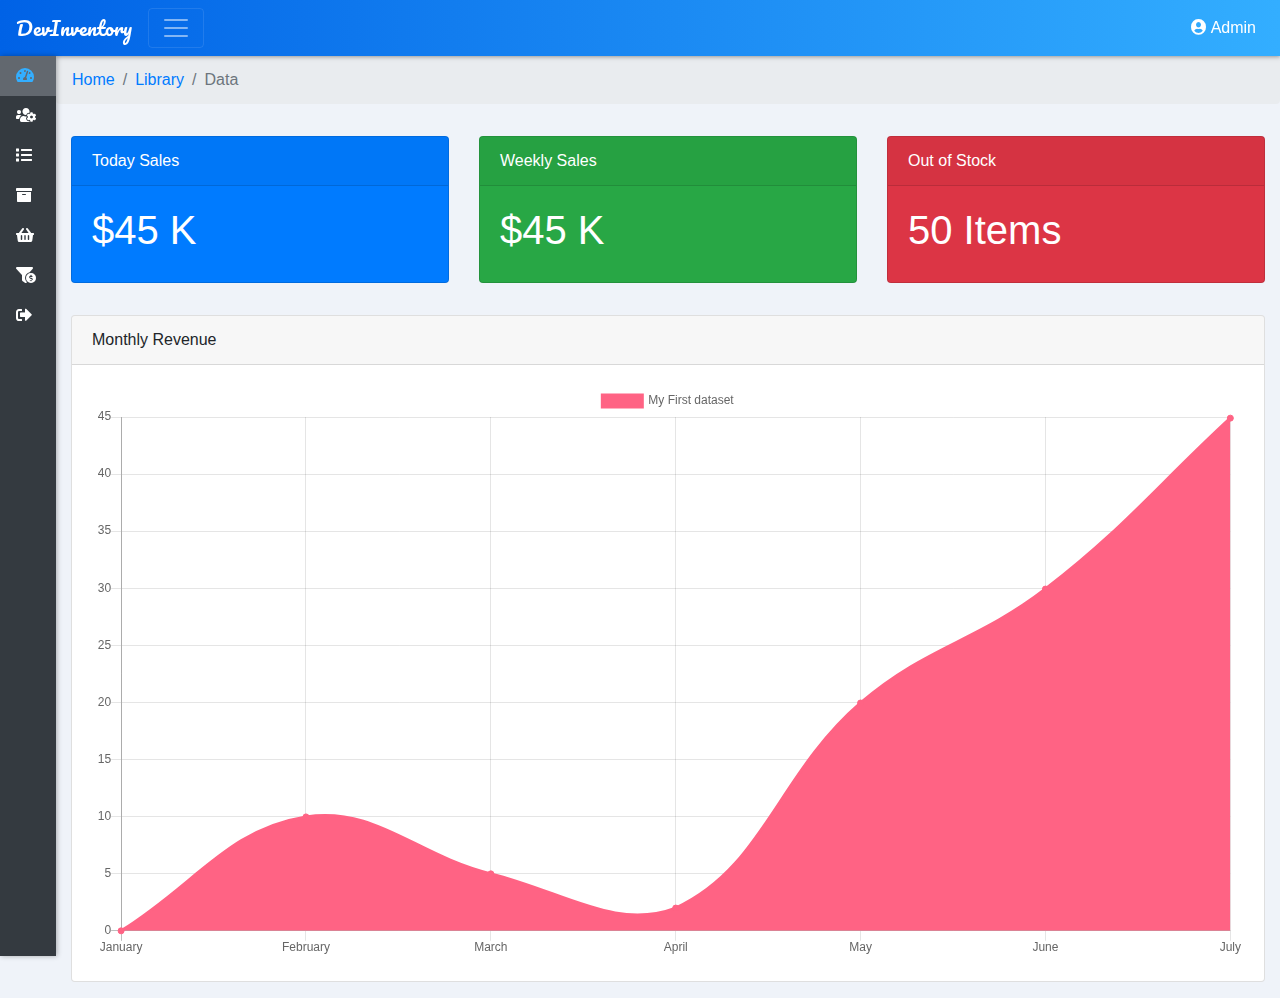
<file: index.html>
<!DOCTYPE html>
<html lang="en">
  <head>
    <meta charset="UTF-8" />
    <meta name="viewport" content="width=device-width, initial-scale=1.0" />
    <title>Dashboard</title>
    <link rel="stylesheet" href="./lib/bootstrap/css/bootstrap.min.css" />
    <link rel="stylesheet" href="./lib/fontawesome/css/all.css" />
    <link rel="stylesheet" href="./lib/chartjs/Chart.min.css" />
    <link rel="stylesheet" href="./css/style.css" />
  </head>
  <body>
    <nav class="navbar navbar-expand-lg navbar-dark bg-nav fixed-top">
      <div class="d-flex w-100">
        <div><a class="navbar-brand" href="#">DevInventory</a></div>
        <div>
          <button class="btn-menu-toggler sideMenuToggler" type="button">
            <span class="navbar-toggler-icon"></span>
          </button>
        </div>
        <div class="ml-auto">
          <ul class="navbar-nav">
            <li class="nav-item">
              <div class="d-block p-2 text-white">
                <i class="fas fa-user-circle"></i> Admin
              </div>
            </li>
          </ul>
        </div>
      </div>
    </nav>

    <div class="wrapper d-flex">
      <div class="bg-dark position-fixed sidebar">
        <div class="sidemenu">
          <ul class="navbar-nav">
            <li class="nav-item">
              <a class="nav-link active" href="index.html">
                <i class="fas fa-tachometer-alt nav-icon"></i
                ><span class="text">Dashboard</span>
              </a>
            </li>
            <li class="nav-item">
              <a class="nav-link" href="user.html">
                <i class="fas fa-users-cog nav-icon"></i
                ><span class="text">User</span>
              </a>
            </li>
            <li class="nav-item">
              <a class="nav-link" href="category.html">
                <i class="fas fa-list nav-icon"></i
                ><span class="text">Category</span>
              </a>
            </li>
            <li class="nav-item">
              <a class="nav-link" href="product.html">
                <i class="fas fa-archive nav-icon"></i
                ><span class="text">Product</span>
              </a>
            </li>
            <li class="nav-item">
              <a class="nav-link" href="pos.html">
                <i class="fas fa-shopping-basket nav-icon"></i
                ><span class="text">Point of Sale</span>
              </a>
            </li>
            <li class="nav-item">
              <a class="nav-link" href="sale.html">
                <i class="fas fa-funnel-dollar nav-icon"></i
                ><span class="text">Sale</span>
              </a>
            </li>
            <li class="nav-item">
              <a class="nav-link" href="login.html">
                <i class="fas fa-sign-out-alt nav-icon"></i
                ><span class="text">Logout</span>
              </a>
            </li>
          </ul>
        </div>
      </div>
      <div class="content">
        <main>
          <nav aria-label="breadcrumb">
            <ol class="breadcrumb">
              <li class="breadcrumb-item"><a href="#">Home</a></li>
              <li class="breadcrumb-item"><a href="#">Library</a></li>
              <li class="breadcrumb-item active" aria-current="page">Data</li>
            </ol>
          </nav>
          <div class="container-fluid">
            <div class="row">
              <div class="col-md-4 my-3">
                <div class="card bg-primary text-white">
                  <div class="card-header">Today Sales</div>
                  <div class="card-body">
                    <h1>$45 K </i></h1>
                  </div>
                </div>
              </div>
              <div class="col-md-4 my-3">
                <div class="card bg-success text-white">
                  <div class="card-header">Weekly Sales</div>
                  <div class="card-body">
                    <h1>$45 K </i></h1>
                  </div>
                </div>
              </div>
              <div class="col-md-4 my-3">
                <div class="card bg-danger text-white">
                  <div class="card-header">Out of Stock</div>
                  <div class="card-body">
                    <h1>50 Items</h1>
                  </div>
                </div>
              </div>
            </div>

            <div class="row mt-3 mb-3">
              <div class="col-lg-12">
                <div class="card">
                  <div class="card-header">Monthly Revenue</div>
                  <div class="card-body">
                    <canvas id="myChart"></canvas>
                  </div>
                </div>
              </div>
            </div>
          </div>
        </main>
      </div>
    </div>

    <script src="./lib/jquery-3.5.1.min.js"></script>
    <script src="./lib/popper.min.js"></script>
    <script src="./lib/bootstrap/js/bootstrap.min.js"></script>
    <script src="./lib/jquery.slimscroll.min.js"></script>

    <script src="./lib/chartjs/Chart.min.js"></script>
    <script src="./js/script.js"></script>
    <script src="./js/chart.js"></script>
  </body>
</html>
</file>
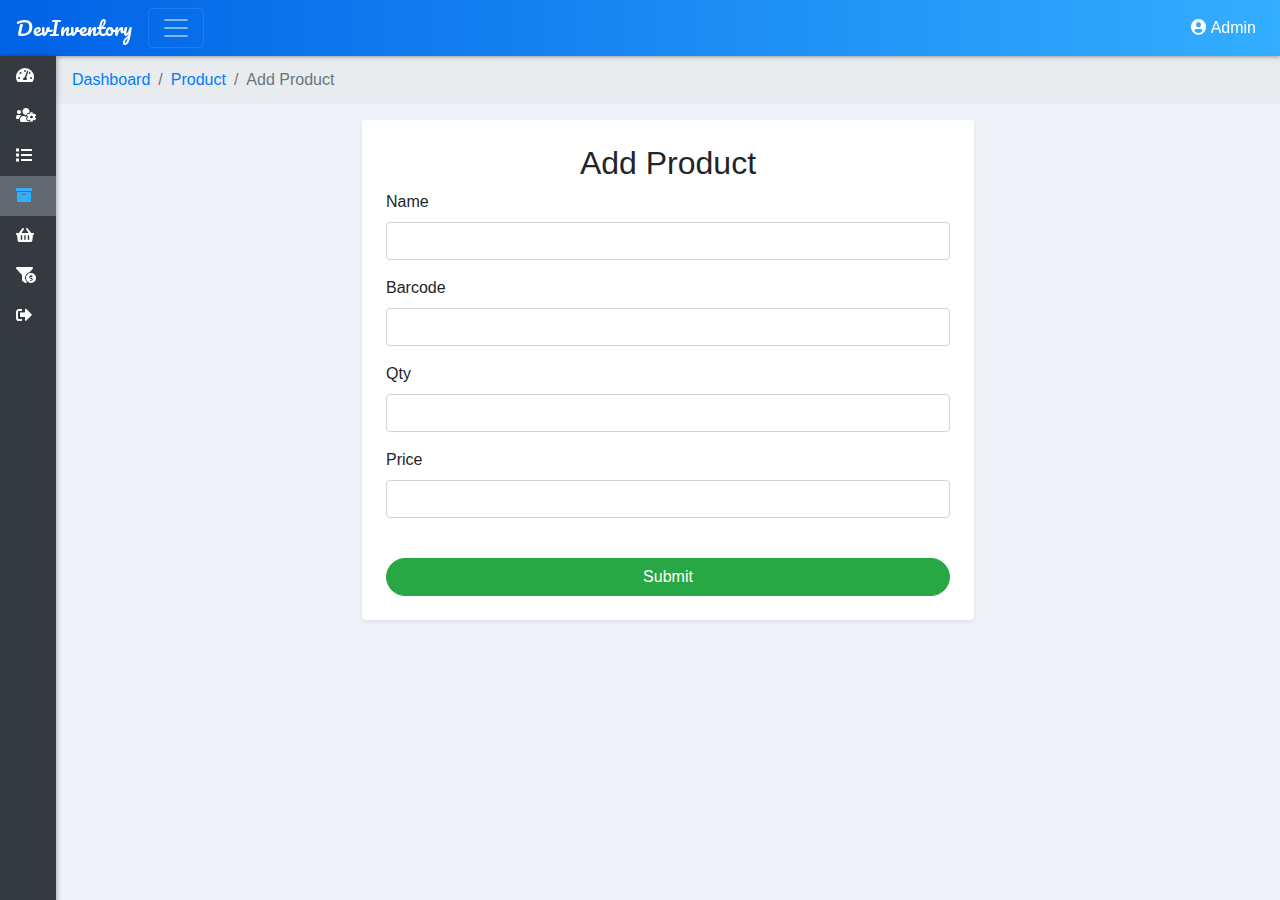
<file: add_product.html>
<!DOCTYPE html>
<html lang="en">
  <head>
    <meta charset="UTF-8" />
    <meta name="viewport" content="width=device-width, initial-scale=1.0" />
    <title>Product</title>
    <link rel="stylesheet" href="./lib/bootstrap/css/bootstrap.min.css" />
    <link rel="stylesheet" href="./lib/fontawesome/css/all.css" />
    <link rel="stylesheet" href="./lib/chartjs/Chart.min.css" />
    <link rel="stylesheet" href="./css/style.css" />
  </head>
  <body>
    <nav class="navbar navbar-expand-lg navbar-dark bg-nav fixed-top">
      <div class="d-flex w-100">
        <div><a class="navbar-brand" href="#">DevInventory</a></div>
        <div>
          <button class="btn-menu-toggler sideMenuToggler" type="button">
            <span class="navbar-toggler-icon"></span>
          </button>
        </div>
        <div class="ml-auto">
          <ul class="navbar-nav">
            <li class="nav-item">
              <div class="d-block p-2 text-white">
                <i class="fas fa-user-circle"></i> Admin
              </div>
            </li>
          </ul>
        </div>
      </div>
    </nav>

    <div class="wrapper d-flex">
      <div class="bg-dark position-fixed sidebar">
        <div class="sidemenu">
          <ul class="navbar-nav">
            <li class="nav-item">
              <a class="nav-link" href="index.html">
                <i class="fas fa-tachometer-alt nav-icon"></i
                ><span class="text">Dashboard</span>
              </a>
            </li>
            <li class="nav-item">
              <a class="nav-link" href="user.html">
                <i class="fas fa-users-cog nav-icon"></i
                ><span class="text">User</span>
              </a>
            </li>
            <li class="nav-item">
              <a class="nav-link" href="category.html">
                <i class="fas fa-list nav-icon"></i
                ><span class="text">Category</span>
              </a>
            </li>
            <li class="nav-item">
              <a class="nav-link active" href="product.html">
                <i class="fas fa-archive nav-icon"></i
                ><span class="text">Product</span>
              </a>
            </li>
            <li class="nav-item">
              <a class="nav-link" href="pos.html">
                <i class="fas fa-shopping-basket nav-icon"></i
                ><span class="text">Point of Sale</span>
              </a>
            </li>
            <li class="nav-item">
              <a class="nav-link" href="sale.html">
                <i class="fas fa-funnel-dollar nav-icon"></i
                ><span class="text">Sale</span>
              </a>
            </li>
            <li class="nav-item">
              <a class="nav-link" href="login.html">
                <i class="fas fa-sign-out-alt nav-icon"></i
                ><span class="text">Logout</span>
              </a>
            </li>
          </ul>
        </div>
      </div>
      <div class="content">
        <main>
          <nav aria-label="breadcrumb">
            <ol class="breadcrumb">
              <li class="breadcrumb-item">
                <a href="index.html">Dashboard</a>
              </li>
              <li class="breadcrumb-item">
                <a href="product.html">Product</a>
              </li>
              <li class="breadcrumb-item active" aria-current="page">
                Add Product
              </li>
            </ol>
          </nav>

          <div class="container-fluid">
            <div class="row">
              <div class="col-lg-3"></div>
              <div class="col-lg-6 shadow-sm p-4 bg-white rounded">
                <h2 class="text-center">Add Product</h2>
                <form>
                  <div class="form-group">
                    <label for="productName">Name</label>
                    <input type="text" class="form-control" />
                  </div>
                  <div class="form-group">
                    <label for="productName">Barcode</label>
                    <input type="text" class="form-control" />
                  </div>
                  <div class="form-group">
                    <label for="productName">Qty</label>
                    <input type="text" class="form-control" />
                  </div>
                  <div class="form-group">
                    <label for="productName">Price</label>
                    <input type="text" class="form-control" />
                  </div>
                  <br />
                  <button type="submit" class="btn btn-block btn-success">
                    Submit
                  </button>
                </form>
              </div>
              <div class="col-lg-3"></div>
            </div>
          </div>
        </main>
      </div>
    </div>

    <script src="./lib/jquery-3.5.1.min.js"></script>
    <script src="./lib/popper.min.js"></script>
    <script src="./lib/bootstrap/js/bootstrap.min.js"></script>
    <script src="./lib/jquery.slimscroll.min.js"></script>

    <script src="./lib/chartjs/Chart.min.js"></script>
    <script src="./js/script.js"></script>
    <script src="./js/chart.js"></script>
  </body>
</html>
</file>
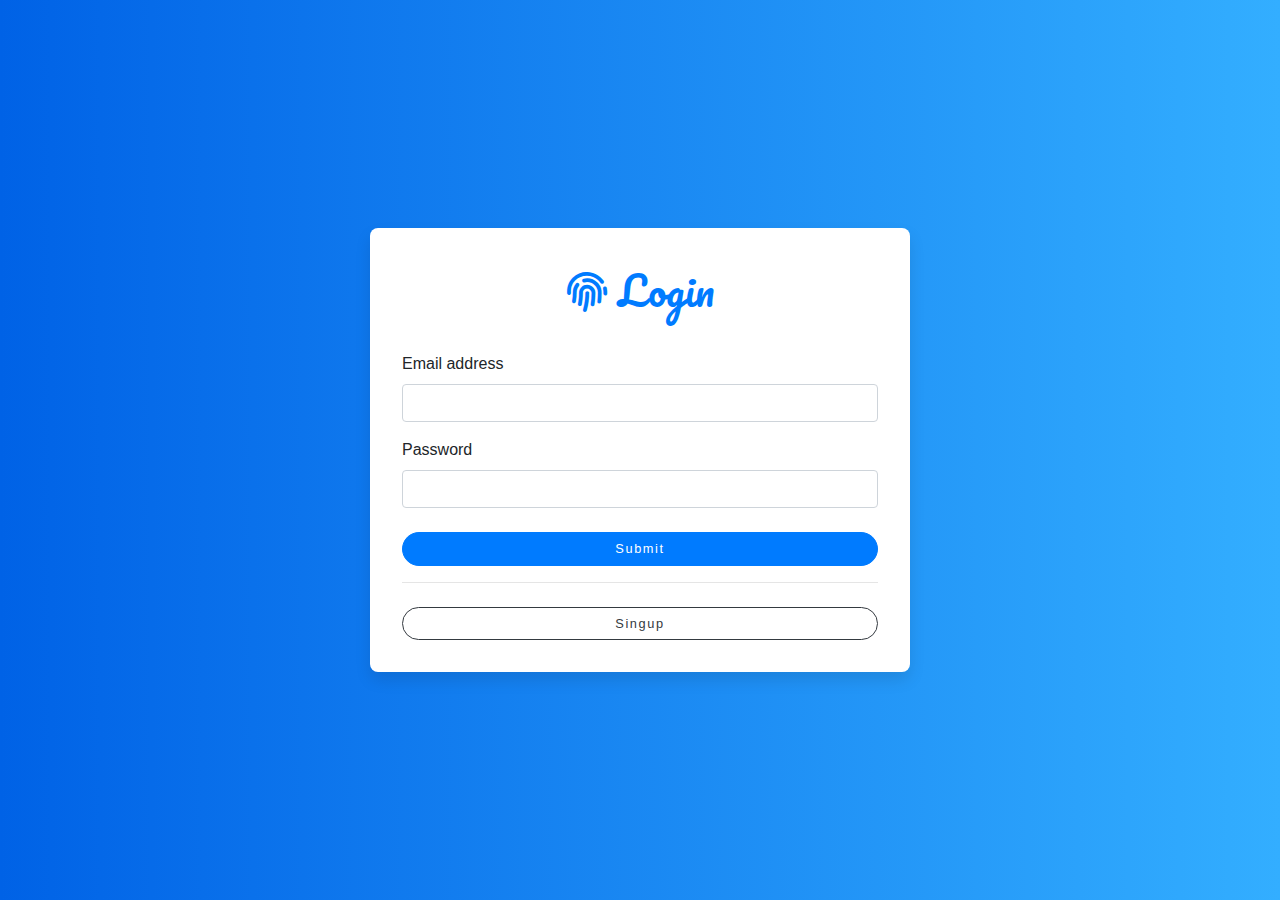
<file: login.html>
<!DOCTYPE html>
<html lang="en">
  <head>
    <meta charset="UTF-8" />
    <meta name="viewport" content="width=device-width, initial-scale=1.0" />
    <title>Login</title>
    <link rel="stylesheet" href="./lib/bootstrap/css/bootstrap.min.css" />
    <link rel="stylesheet" href="./lib/fontawesome/css/all.css" />
    <link rel="stylesheet" href="./lib/chartjs/Chart.min.css" />
    <link rel="stylesheet" href="./css/style.css" />
  </head>
  <body>
    <div class="vertical-center">
      <div class="container">
        <div class="row">
          <div class="col-sm-12 col-md-8 col-lg-6 mx-auto">
            <div class="card card-login">
              <div class="card-body">
                <div class="card-title text-center">
                  <i class="fas fa-fingerprint"></i> Login
                </div>
                <form class="form-login" action="index.html">
                  <div class="form-group">
                    <label for="exampleInputEmail1">Email address</label>
                    <input
                      type="email"
                      class="form-control"
                      id="exampleInputEmail1"
                      aria-describedby="emailHelp"
                    />
                  </div>
                  <div class="form-group">
                    <label for="exampleInputPassword1">Password</label>
                    <input
                      type="password"
                      class="form-control"
                      id="exampleInputPassword1"
                    />
                  </div>

                  <button type="submit" class="btn btn-primary btn-block mt-4">
                    Submit
                  </button>
                  <hr />

                  <a
                    href="signup.html"
                    class="btn btn-outline-dark btn-block mt-4"
                  >
                    Singup
                  </a>
                </form>
              </div>
            </div>
          </div>
        </div>
      </div>
    </div>

    <script src="./lib/jquery-3.5.1.min.js"></script>
    <script src="./lib/bootstrap/js/bootstrap.min.js"></script>
    <script src="./lib/jquery.slimscroll.min.js"></script>
    <script src="./lib/chartjs/Chart.min.js"></script>
    <script src="./js/script.js"></script>
    <script src="./js/chart.js"></script>
  </body>
</html>
</file>
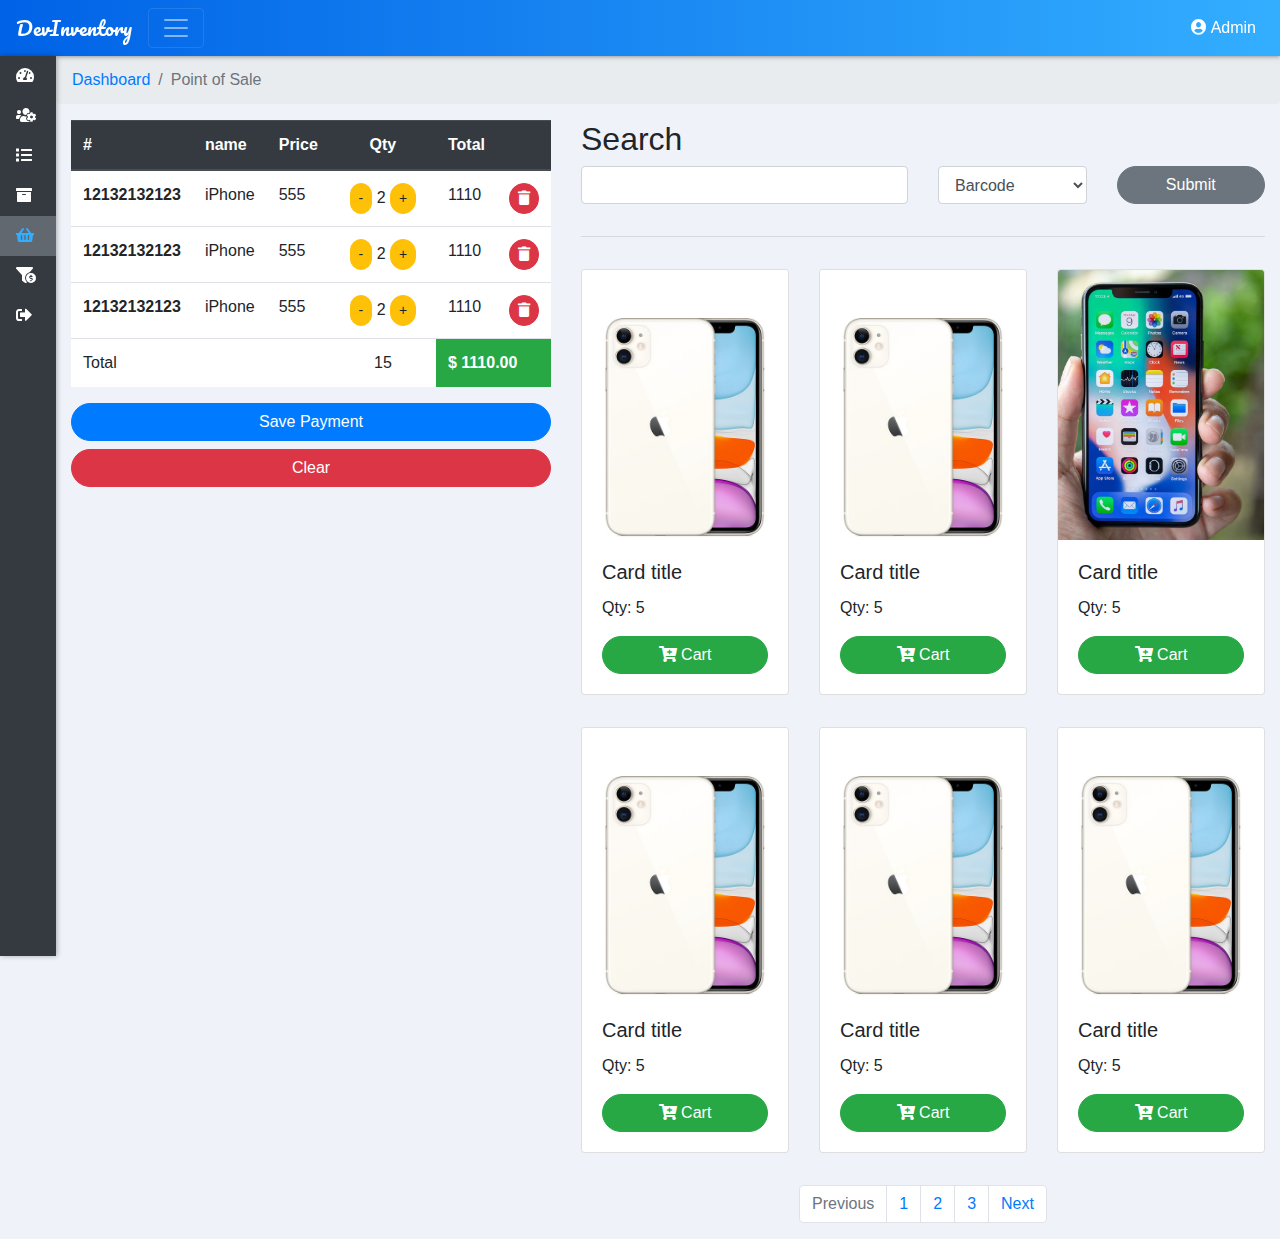
<file: pos.html>
<!DOCTYPE html>
<html lang="en">
  <head>
    <meta charset="UTF-8" />
    <meta name="viewport" content="width=device-width, initial-scale=1.0" />
    <title>Point of Sale</title>
    <link rel="stylesheet" href="./lib/bootstrap/css/bootstrap.min.css" />
    <link rel="stylesheet" href="./lib/fontawesome/css/all.css" />
    <link rel="stylesheet" href="./lib/chartjs/Chart.min.css" />
    <link rel="stylesheet" href="./css/style.css" />
  </head>
  <body>
    <nav class="navbar navbar-expand-lg navbar-dark bg-nav fixed-top">
      <div class="d-flex w-100">
        <div><a class="navbar-brand" href="#">DevInventory</a></div>
        <div>
          <button class="btn-menu-toggler sideMenuToggler" type="button">
            <span class="navbar-toggler-icon"></span>
          </button>
        </div>
        <div class="ml-auto">
          <ul class="navbar-nav">
            <li class="nav-item">
              <div class="d-block p-2 text-white">
                <i class="fas fa-user-circle"></i> Admin
              </div>
            </li>
          </ul>
        </div>
      </div>
    </nav>

    <div class="wrapper d-flex">
      <div class="bg-dark position-fixed sidebar">
        <div class="sidemenu">
          <ul class="navbar-nav">
            <li class="nav-item">
              <a class="nav-link" href="index.html">
                <i class="fas fa-tachometer-alt nav-icon"></i
                ><span class="text">Dashboard</span>
              </a>
            </li>
            <li class="nav-item">
              <a class="nav-link" href="user.html">
                <i class="fas fa-users-cog nav-icon"></i
                ><span class="text">User</span>
              </a>
            </li>
            <li class="nav-item">
              <a class="nav-link" href="category.html">
                <i class="fas fa-list nav-icon"></i
                ><span class="text">Category</span>
              </a>
            </li>
            <li class="nav-item">
              <a class="nav-link" href="product.html">
                <i class="fas fa-archive nav-icon"></i
                ><span class="text">Product</span>
              </a>
            </li>
            <li class="nav-item">
              <a class="nav-link active" href="pos.html">
                <i class="fas fa-shopping-basket nav-icon"></i
                ><span class="text">Point of Sale</span>
              </a>
            </li>
            <li class="nav-item">
              <a class="nav-link" href="sale.html">
                <i class="fas fa-funnel-dollar nav-icon"></i
                ><span class="text">Sale</span>
              </a>
            </li>
            <li class="nav-item">
              <a class="nav-link" href="login.html">
                <i class="fas fa-sign-out-alt nav-icon"></i
                ><span class="text">Logout</span>
              </a>
            </li>
          </ul>
        </div>
      </div>
      <div class="content">
        <main>
          <nav aria-label="breadcrumb">
            <ol class="breadcrumb">
              <li class="breadcrumb-item">
                <a href="index.html">Dashboard</a>
              </li>
              <li class="breadcrumb-item active" aria-current="page">
                Point of Sale
              </li>
            </ol>
          </nav>
          <div class="container-fluid">
            <div class="row">
              <div class="col-lg-5 mb-4">
                <div class="table-responsive">
                  <table class="table bg-white">
                    <thead class="thead-dark">
                      <tr>
                        <th scope="col">#</th>
                        <th scope="col">name</th>
                        <th scope="col" style="width: 3%">Price</th>
                        <th scope="col" class="text-center" style="width: 25%">
                          Qty
                        </th>
                        <th scope="col" style="width: 3%">Total</th>
                        <th scope="col" style="width: 1%"></th>
                      </tr>
                    </thead>
                    <tbody>
                      <tr>
                        <th scope="row">12132132123</th>
                        <td>iPhone</td>
                        <td>555</td>

                        <td class="text-center">
                          <button class="btn btn-warning btn-sm">-</button> 2
                          <button class="btn btn-warning btn-sm">+</button>
                        </td>
                        <td>1110</td>
                        <td>
                          <button class="btn btn-sm btn-danger">
                            <i class="fas fa-trash"></i>
                          </button>
                        </td>
                      </tr>
                      <tr>
                        <th scope="row">12132132123</th>
                        <td>iPhone</td>
                        <td>555</td>

                        <td class="text-center">
                          <button class="btn btn-warning btn-sm">-</button> 2
                          <button class="btn btn-warning btn-sm">+</button>
                        </td>
                        <td>1110</td>
                        <td>
                          <button class="btn btn-sm btn-danger">
                            <i class="fas fa-trash"></i>
                          </button>
                        </td>
                      </tr>
                      <tr>
                        <th scope="row">12132132123</th>
                        <td>iPhone</td>
                        <td>555</td>

                        <td class="text-center">
                          <button class="btn btn-warning btn-sm">-</button> 2
                          <button class="btn btn-warning btn-sm">+</button>
                        </td>
                        <td>1110</td>
                        <td>
                          <button class="btn btn-sm btn-danger">
                            <i class="fas fa-trash"></i>
                          </button>
                        </td>
                      </tr>
                      <tr>
                        <td colspan="3">Total</td>
                        <td class="text-center">15</td>
                        <td colspan="2" class="bg-success text-white">
                          <b>$ 1110.00</b>
                        </td>
                      </tr>
                    </tbody>
                  </table>
                </div>

                <a class="btn btn-block btn-primary">Save Payment</a>
                <a class="btn btn-block btn-danger">Clear</a>
              </div>
              <div class="col-lg-7">
                <h2>Search</h2>
                <div class="row">
                  <div class="col-lg-6">
                    <form>
                      <div class="form-group">
                        <input type="text" class="form-control" />
                      </div>
                    </form>
                  </div>
                  <div class="col-lg-3">
                    <div class="form-group">
                      <select class="form-control">
                        <option>Barcode</option>
                        <option>Name</option>
                      </select>
                    </div>
                  </div>
                  <div class="col-lg-3">
                    <button type="submit" class="btn btn-block btn-secondary">
                      Submit
                    </button>
                  </div>
                </div>
                <hr />
                <div class="row">
                  <div class="col-lg-4 my-3">
                    <div class="card">
                      <img
                        src="img/iphone11.jpg"
                        class="card-img-top"
                        alt="..."
                      />
                      <div class="card-body">
                        <h5 class="card-title">Card title</h5>
                        <p class="card-text">Qty: 5</p>
                        <a class="btn btn-block btn-success"
                          ><i class="fas fa-cart-plus"></i> Cart</a
                        >
                      </div>
                    </div>
                  </div>
                  <div class="col-lg-4 my-3">
                    <div class="card">
                      <img
                        src="img/iphone11.jpg"
                        class="card-img-top"
                        alt="..."
                      />
                      <div class="card-body">
                        <h5 class="card-title">Card title</h5>
                        <p class="card-text">Qty: 5</p>
                        <a class="btn btn-block btn-success"
                          ><i class="fas fa-cart-plus"></i> Cart</a
                        >
                      </div>
                    </div>
                  </div>
                  <div class="col-lg-4 my-3">
                    <div class="card">
                      <img
                        src="img/iphone10.jpg"
                        class="card-img-top"
                        alt="..."
                      />
                      <div class="card-body">
                        <h5 class="card-title">Card title</h5>
                        <p class="card-text">Qty: 5</p>
                        <a class="btn btn-block btn-success"
                          ><i class="fas fa-cart-plus"></i> Cart</a
                        >
                      </div>
                    </div>
                  </div>
                  <div class="col-lg-4 my-3">
                    <div class="card">
                      <img
                        src="img/iphone11.jpg"
                        class="card-img-top"
                        alt="..."
                      />
                      <div class="card-body">
                        <h5 class="card-title">Card title</h5>
                        <p class="card-text">Qty: 5</p>
                        <a class="btn btn-block btn-success"
                          ><i class="fas fa-cart-plus"></i> Cart</a
                        >
                      </div>
                    </div>
                  </div>
                  <div class="col-lg-4 my-3">
                    <div class="card">
                      <img
                        src="img/iphone11.jpg"
                        class="card-img-top"
                        alt="..."
                      />
                      <div class="card-body">
                        <h5 class="card-title">Card title</h5>
                        <p class="card-text">Qty: 5</p>
                        <a class="btn btn-block btn-success"
                          ><i class="fas fa-cart-plus"></i> Cart</a
                        >
                      </div>
                    </div>
                  </div>
                  <div class="col-lg-4 my-3">
                    <div class="card">
                      <img
                        src="img/iphone11.jpg"
                        class="card-img-top"
                        alt="..."
                      />
                      <div class="card-body">
                        <h5 class="card-title">Card title</h5>
                        <p class="card-text">Qty: 5</p>
                        <a class="btn btn-block btn-success"
                          ><i class="fas fa-cart-plus"></i> Cart</a
                        >
                      </div>
                    </div>
                  </div>
                </div>
                <div class="row">
                  <div class="col-lg-12 mt-3">
                    <nav aria-label="Page navigation example">
                      <ul class="pagination justify-content-center">
                        <li class="page-item disabled">
                          <a
                            class="page-link"
                            href="#"
                            tabindex="-1"
                            aria-disabled="true"
                            >Previous</a
                          >
                        </li>
                        <li class="page-item">
                          <a class="page-link" href="#">1</a>
                        </li>
                        <li class="page-item">
                          <a class="page-link" href="#">2</a>
                        </li>
                        <li class="page-item">
                          <a class="page-link" href="#">3</a>
                        </li>
                        <li class="page-item">
                          <a class="page-link" href="#">Next</a>
                        </li>
                      </ul>
                    </nav>
                  </div>
                </div>
              </div>
            </div>
          </div>
        </main>
      </div>
    </div>

    <script src="./lib/jquery-3.5.1.min.js"></script>
    <script src="./lib/popper.min.js"></script>
    <script src="./lib/bootstrap/js/bootstrap.min.js"></script>
    <script src="./lib/jquery.slimscroll.min.js"></script>

    <script src="./lib/chartjs/Chart.min.js"></script>
    <script src="./js/script.js"></script>
    <script src="./js/chart.js"></script>
  </body>
</html>
</file>
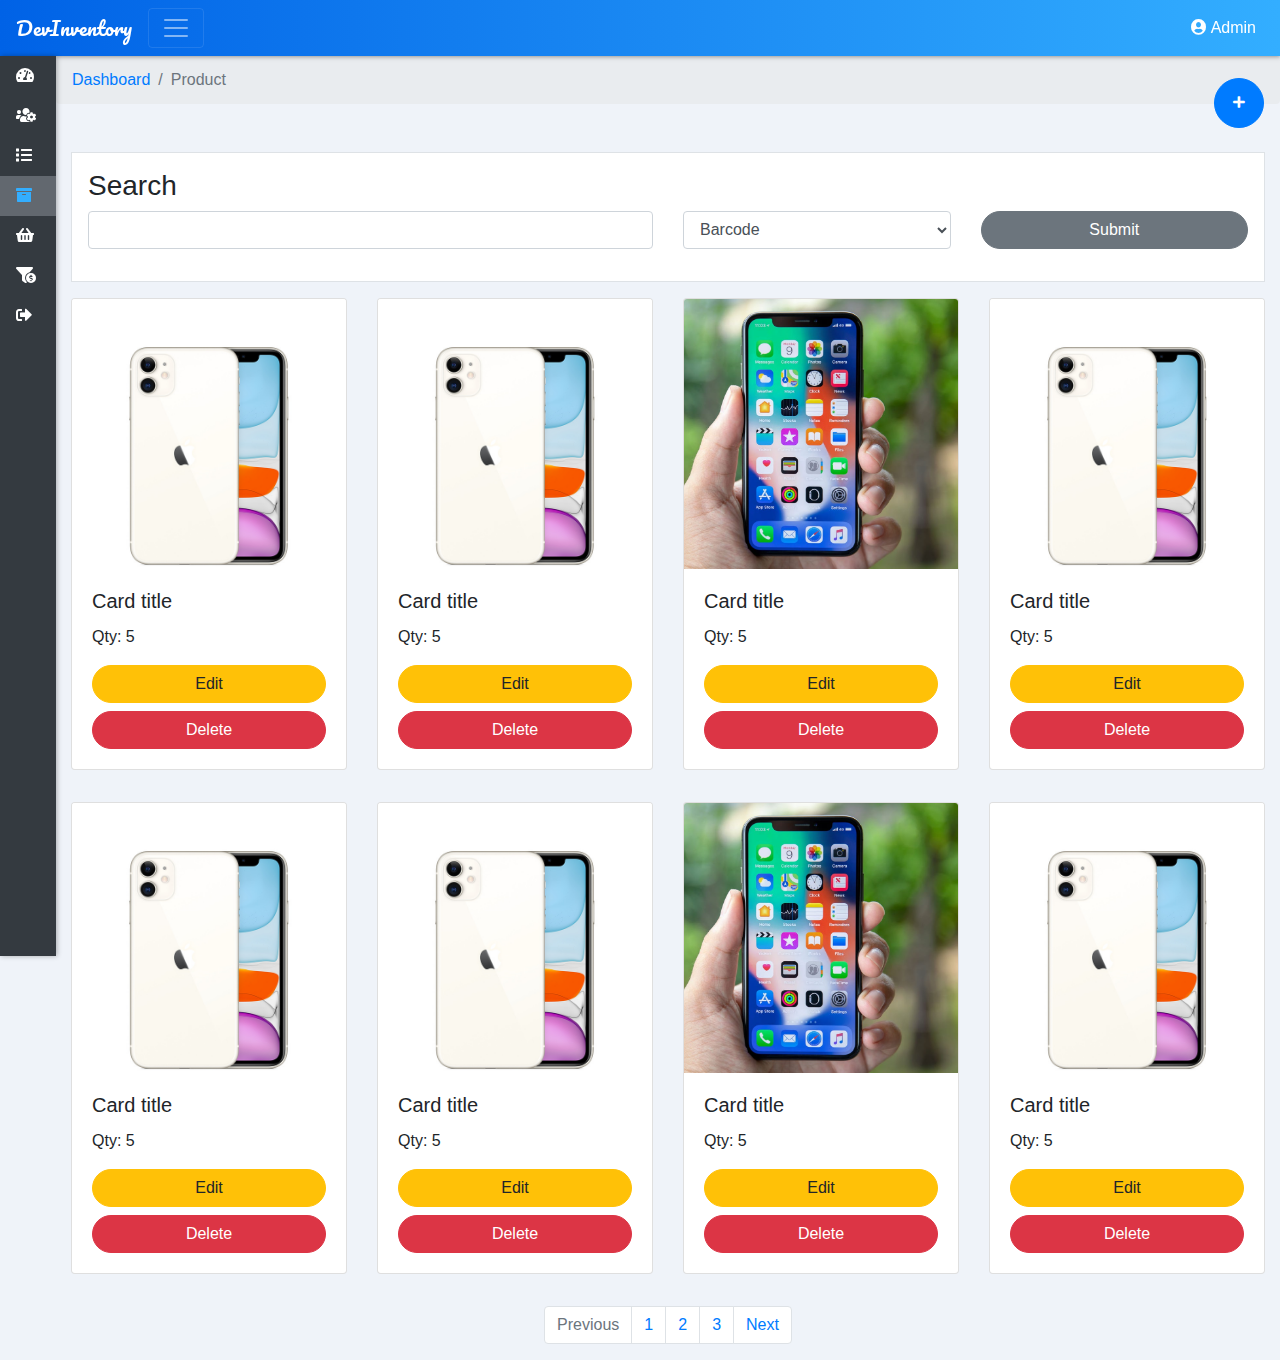
<file: product.html>
<!DOCTYPE html>
<html lang="en">
  <head>
    <meta charset="UTF-8" />
    <meta name="viewport" content="width=device-width, initial-scale=1.0" />
    <title>Product</title>
    <link rel="stylesheet" href="./lib/bootstrap/css/bootstrap.min.css" />
    <link rel="stylesheet" href="./lib/fontawesome/css/all.css" />
    <link rel="stylesheet" href="./lib/chartjs/Chart.min.css" />
    <link rel="stylesheet" href="./css/style.css" />
  </head>
  <body>
    <nav class="navbar navbar-expand-lg navbar-dark bg-nav fixed-top">
      <div class="d-flex w-100">
        <div><a class="navbar-brand" href="#">DevInventory</a></div>
        <div>
          <button class="btn-menu-toggler sideMenuToggler" type="button">
            <span class="navbar-toggler-icon"></span>
          </button>
        </div>
        <div class="ml-auto">
          <ul class="navbar-nav">
            <li class="nav-item">
              <div class="d-block p-2 text-white">
                <i class="fas fa-user-circle"></i> Admin
              </div>
            </li>
          </ul>
        </div>
      </div>
    </nav>

    <div class="wrapper d-flex">
      <div class="bg-dark position-fixed sidebar">
        <div class="sidemenu">
          <ul class="navbar-nav">
            <li class="nav-item">
              <a class="nav-link" href="index.html">
                <i class="fas fa-tachometer-alt nav-icon"></i
                ><span class="text">Dashboard</span>
              </a>
            </li>
            <li class="nav-item">
              <a class="nav-link" href="user.html">
                <i class="fas fa-users-cog nav-icon"></i
                ><span class="text">User</span>
              </a>
            </li>
            <li class="nav-item">
              <a class="nav-link" href="category.html">
                <i class="fas fa-list nav-icon"></i
                ><span class="text">Category</span>
              </a>
            </li>
            <li class="nav-item">
              <a class="nav-link active" href="product.html">
                <i class="fas fa-archive nav-icon"></i
                ><span class="text">Product</span>
              </a>
            </li>
            <li class="nav-item">
              <a class="nav-link" href="pos.html">
                <i class="fas fa-shopping-basket nav-icon"></i
                ><span class="text">Point of Sale</span>
              </a>
            </li>
            <li class="nav-item">
              <a class="nav-link" href="sale.html">
                <i class="fas fa-funnel-dollar nav-icon"></i
                ><span class="text">Sale</span>
              </a>
            </li>
            <li class="nav-item">
              <a class="nav-link" href="login.html">
                <i class="fas fa-sign-out-alt nav-icon"></i
                ><span class="text">Logout</span>
              </a>
            </li>
          </ul>
        </div>
      </div>
      <div class="content">
        <main>
          <nav aria-label="breadcrumb">
            <ol class="breadcrumb">
              <li class="breadcrumb-item">
                <a href="index.html">Dashboard</a>
              </li>
              <li class="breadcrumb-item active" aria-current="page">
                Product
              </li>
            </ol>
          </nav>

          <div class="container-fluid">
            <div class="box-btn-add">
              <a href="add_product.html" class="btn btn-primary btn-circle">
                <i class="fas fa-plus fa-lg"></i>
              </a>
            </div>

            <div class="border bg-white p-3 mt-5">
              <h3>Search</h3>
              <div class="row">
                <div class="form-group col-md-6">
                  <input type="text" class="form-control" />
                </div>
                <div class="form-group col-md-3">
                  <select class="form-control">
                    <option>Barcode</option>
                    <option>Name</option>
                    <option>Qty</option>
                  </select>
                </div>
                <div class="col-md-3">
                  <button type="submit" class="btn btn-block btn-secondary">
                    Submit
                  </button>
                </div>
              </div>
            </div>

            <div class="row">
              <div class="col-lg-3 my-3">
                <div class="card">
                  <img src="img/iphone11.jpg" class="card-img-top" alt="..." />
                  <div class="card-body">
                    <h5 class="card-title">Card title</h5>
                    <p class="card-text">Qty: 5</p>

                    <a href="#" class="btn btn-block btn-warning">Edit</a>
                    <a href="#" class="btn btn-block btn-danger">Delete</a>
                  </div>
                </div>
              </div>
              <div class="col-lg-3 my-3">
                <div class="card">
                  <img src="img/iphone11.jpg" class="card-img-top" alt="..." />
                  <div class="card-body">
                    <h5 class="card-title">Card title</h5>
                    <p class="card-text">Qty: 5</p>

                    <a href="#" class="btn btn-block btn-warning">Edit</a>
                    <a href="#" class="btn btn-block btn-danger">Delete</a>
                  </div>
                </div>
              </div>
              <div class="col-lg-3 my-3">
                <div class="card">
                  <img src="img/iphone10.jpg" class="card-img-top" alt="..." />
                  <div class="card-body">
                    <h5 class="card-title">Card title</h5>
                    <p class="card-text">Qty: 5</p>

                    <a href="#" class="btn btn-block btn-warning">Edit</a>
                    <a href="#" class="btn btn-block btn-danger">Delete</a>
                  </div>
                </div>
              </div>
              <div class="col-lg-3 my-3">
                <div class="card">
                  <img src="img/iphone11.jpg" class="card-img-top" alt="..." />
                  <div class="card-body">
                    <h5 class="card-title">Card title</h5>
                    <p class="card-text">Qty: 5</p>

                    <a href="#" class="btn btn-block btn-warning">Edit</a>
                    <a href="#" class="btn btn-block btn-danger">Delete</a>
                  </div>
                </div>
              </div>
              <div class="col-lg-3 my-3">
                <div class="card">
                  <img src="img/iphone11.jpg" class="card-img-top" alt="..." />
                  <div class="card-body">
                    <h5 class="card-title">Card title</h5>
                    <p class="card-text">Qty: 5</p>

                    <a href="#" class="btn btn-block btn-warning">Edit</a>
                    <a href="#" class="btn btn-block btn-danger">Delete</a>
                  </div>
                </div>
              </div>
              <div class="col-lg-3 my-3">
                <div class="card">
                  <img src="img/iphone11.jpg" class="card-img-top" alt="..." />
                  <div class="card-body">
                    <h5 class="card-title">Card title</h5>
                    <p class="card-text">Qty: 5</p>

                    <a href="#" class="btn btn-block btn-warning">Edit</a>
                    <a href="#" class="btn btn-block btn-danger">Delete</a>
                  </div>
                </div>
              </div>
              <div class="col-lg-3 my-3">
                <div class="card">
                  <img src="img/iphone10.jpg" class="card-img-top" alt="..." />
                  <div class="card-body">
                    <h5 class="card-title">Card title</h5>
                    <p class="card-text">Qty: 5</p>

                    <a href="#" class="btn btn-block btn-warning">Edit</a>
                    <a href="#" class="btn btn-block btn-danger">Delete</a>
                  </div>
                </div>
              </div>
              <div class="col-lg-3 my-3">
                <div class="card">
                  <img src="img/iphone11.jpg" class="card-img-top" alt="..." />
                  <div class="card-body">
                    <h5 class="card-title">Card title</h5>
                    <p class="card-text">Qty: 5</p>

                    <a href="#" class="btn btn-block btn-warning">Edit</a>
                    <a href="#" class="btn btn-block btn-danger">Delete</a>
                  </div>
                </div>
              </div>
            </div>
            <div class="row">
              <div class="col-lg-12 mt-3">
                <nav aria-label="Page navigation example">
                  <ul class="pagination justify-content-center">
                    <li class="page-item disabled">
                      <a
                        class="page-link"
                        href="#"
                        tabindex="-1"
                        aria-disabled="true"
                        >Previous</a
                      >
                    </li>
                    <li class="page-item">
                      <a class="page-link" href="#">1</a>
                    </li>
                    <li class="page-item">
                      <a class="page-link" href="#">2</a>
                    </li>
                    <li class="page-item">
                      <a class="page-link" href="#">3</a>
                    </li>
                    <li class="page-item">
                      <a class="page-link" href="#">Next</a>
                    </li>
                  </ul>
                </nav>
              </div>
            </div>
          </div>
        </main>
      </div>
    </div>

    <script src="./lib/jquery-3.5.1.min.js"></script>
    <script src="./lib/popper.min.js"></script>
    <script src="./lib/bootstrap/js/bootstrap.min.js"></script>
    <script src="./lib/jquery.slimscroll.min.js"></script>

    <script src="./lib/chartjs/Chart.min.js"></script>
    <script src="./js/script.js"></script>
    <script src="./js/chart.js"></script>
  </body>
</html>
</file>
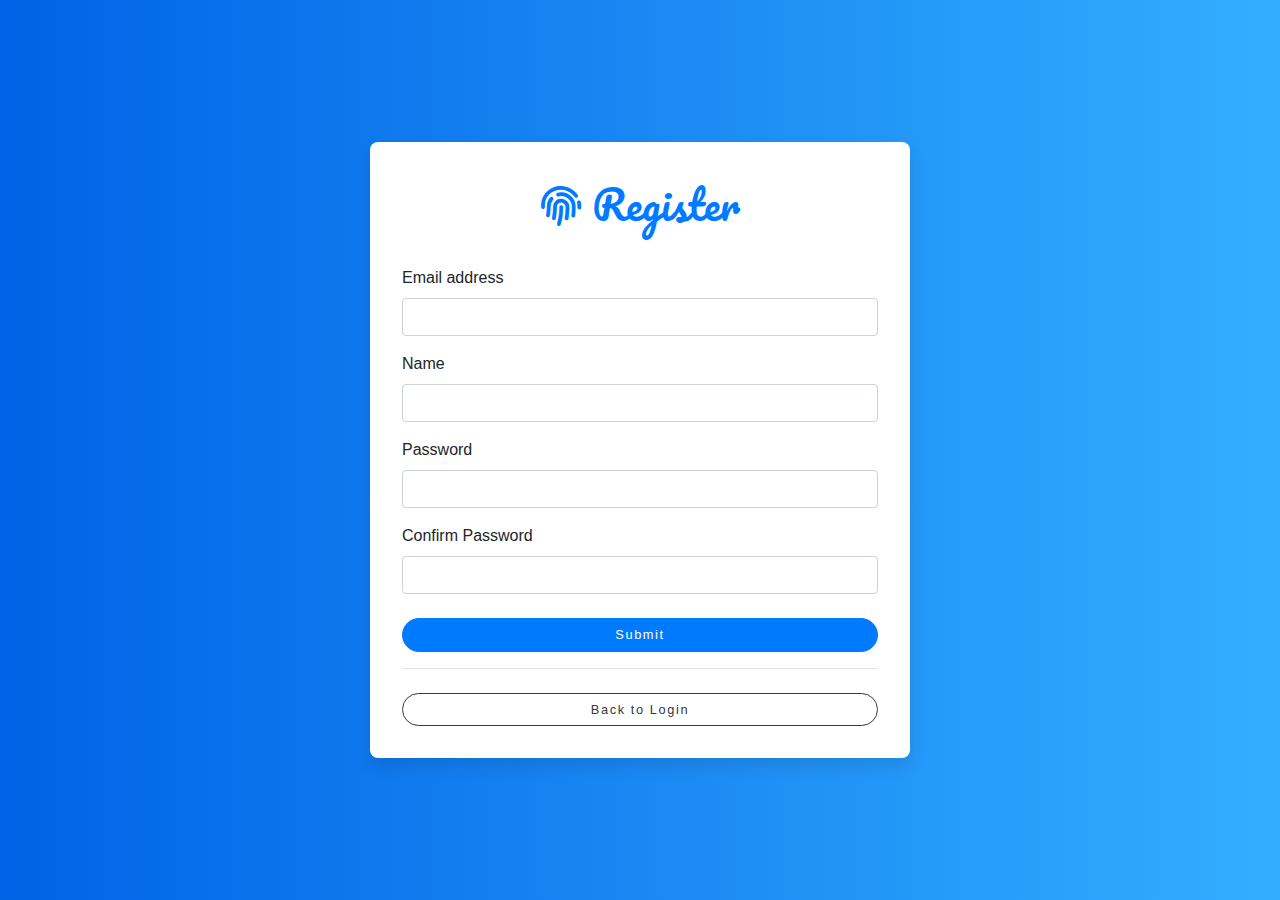
<file: signup.html>
<!DOCTYPE html>
<html lang="en">
  <head>
    <meta charset="UTF-8" />
    <meta name="viewport" content="width=device-width, initial-scale=1.0" />
    <title>Sign Up</title>
    <link rel="stylesheet" href="./lib/bootstrap/css/bootstrap.min.css" />
    <link rel="stylesheet" href="./lib/fontawesome/css/all.css" />
    <link rel="stylesheet" href="./lib/chartjs/Chart.min.css" />
    <link rel="stylesheet" href="./css/style.css" />
  </head>
  <body>
    <div class="vertical-center">
      <div class="container">
        <div class="row">
          <div class="col-sm-10 col-md-8 col-lg-6 mx-auto">
            <div class="card card-login">
              <div class="card-body">
                <div class="card-title text-center">
                  <i class="fas fa-fingerprint"></i> Register
                </div>
                <form class="form-login">
                  <div class="form-group">
                    <label for="exampleInputEmail1">Email address</label>
                    <input
                      type="email"
                      class="form-control"
                      id="exampleInputEmail1"
                      aria-describedby="emailHelp"
                    />
                  </div>
                  <div class="form-group">
                    <label for="exampleInputEmail1">Name</label>
                    <input
                      type="text"
                      class="form-control"
                      id="exampleInputEmail1"
                      aria-describedby="emailHelp"
                    />
                  </div>
                  <div class="form-group">
                    <label for="exampleInputPassword1">Password</label>
                    <input
                      type="password"
                      class="form-control"
                      id="exampleInputPassword1"
                    />
                  </div>

                  <div class="form-group">
                    <label for="exampleInputPassword1">Confirm Password</label>
                    <input
                      type="password"
                      class="form-control"
                      id="exampleInputPassword1"
                    />
                  </div>

                  <button type="submit" class="btn btn-primary btn-block mt-4">
                    Submit
                  </button>
                  <hr />
                  <a
                    href="login.html"
                    class="btn btn-outline-dark btn-block mt-4"
                  >
                    Back to Login
                  </a>
                </form>
              </div>
            </div>
          </div>
        </div>
      </div>
    </div>

    <script src="./lib/jquery-3.5.1.min.js"></script>
    <script src="./lib/bootstrap/js/bootstrap.min.js"></script>
    <script src="./lib/jquery.slimscroll.min.js"></script>
    <script src="./lib/chartjs/Chart.min.js"></script>
    <script src="./js/script.js"></script>
    <script src="./js/chart.js"></script>
  </body>
</html>
</file>
<file: css/style.css>
@font-face {
  font-family: Pacifico;
  src: url("/font/Pacifico-Regular.ttf");
}

body {
  background-color: #eff3f9;
}

.navbar {
  box-shadow: 1px 0px 5px rgba(0, 0, 0, 0.5);
}
.navbar-brand {
  font-family: Pacifico;
}

.bg-nav {
  background: #007bff;
  background: linear-gradient(to right, #0062e6, #33aeff);
}

.wrapper {
  margin-top: 3.5rem;
}

.nav-link {
  color: white;
  font-weight: 400;
}

.nav-link.active {
  background: rgba(144, 150, 158, 0.5);
  color: #33aeff;
}

.nav-link:hover {
  background: rgba(144, 150, 158, 0.5);
  color: #33aeff;
}

.nav-icon {
  margin-left: 1rem;
  margin-right: 1rem;
}

.sidebar {
  height: 100%;
  visibility: hidden;
  width: 0rem;
  background-color: rgb(128, 128, 128);
  z-index: 2000;
  box-shadow: 1px 0px 5px rgba(0, 0, 0, 0.3);
}

.btn-menu-toggler {
  color: rgba(255, 255, 255, 0.5);
  padding: 0.25rem 0.75rem;
  font-size: 1.25rem;
  line-height: 1;
  background-color: transparent;
  border: 1px solid rgba(255, 255, 255, 0.1);
  border-radius: 0.25rem;
}

.content {
  margin-left: 0rem;
  width: 100vh;
  width: 100%;
}

.sidebar.active {
  width: 14rem;
  visibility: visible;
  transition: 0.2s all ease-in;
  white-space: nowrap;
}

.sidebar.active .navbar-nav .nav-item .text {
  visibility: visible;
  display: inline;
}

@media (min-width: 768px) {
  .sidebar {
    visibility: visible;
    width: 3.5rem;
  }
  .nav-link .text {
    visibility: hidden;
    display: none;
  }
  .content {
    padding-left: 3.5rem;
  }
  .card-img-top {
    width: 100%;
    height: 30vh;
    object-fit: cover;
  }
}

/* card image  */

/* login & signup */

.vertical-center {
  min-height: 100%;
  min-height: 100vh;
  display: flex;
  align-items: center;
  background: #007bff;
  background: linear-gradient(to right, #0062e6, #33aeff);
}

.card-login {
  border: 0;
  border-radius: 0.5rem;
  box-shadow: 0 0.5rem 1rem 0 rgba(0, 0, 0, 0.1);
}

.card-login .card-title {
  color: #007bff;
  font-family: Pacifico;
  margin-bottom: 2rem;
  font-weight: lighter;
  font-size: 2.5rem;
}

.card-login .card-body {
  padding: 2rem;
}

.form-login .btn {
  font-size: 80%;
  letter-spacing: 0.1rem;
}

.layoutSidenav {
  display: flex;
}

.layoutSidenav_nav {
  width: 555px;
  height: 100vh;
}

.layoutSidenav_content {
  padding: 50px;
  top: 56px;
}

.bg-main-color {
  background-color: #242e42;
  color: white;
}

.btn {
  border-radius: 5rem;
}

.box-btn-add {
  position: absolute;
  right: 1rem;
  top: 4.85rem;
}

.btn-circle {
  width: 50px;
  height: 50px;
  padding: 7px 10px;
  border-radius: 25px;
  line-height: 3.5;
  font-size: 10px;
  text-align: center;
}
</file>
<file: lib/chartjs/Chart.min.css>
@keyframes chartjs-render-animation{from{opacity:.99}to{opacity:1}}.chartjs-render-monitor{animation:chartjs-render-animation 1ms}.chartjs-size-monitor,.chartjs-size-monitor-expand,.chartjs-size-monitor-shrink{position:absolute;direction:ltr;left:0;top:0;right:0;bottom:0;overflow:hidden;pointer-events:none;visibility:hidden;z-index:-1}.chartjs-size-monitor-expand>div{position:absolute;width:1000000px;height:1000000px;left:0;top:0}.chartjs-size-monitor-shrink>div{position:absolute;width:200%;height:200%;left:0;top:0}
</file>
